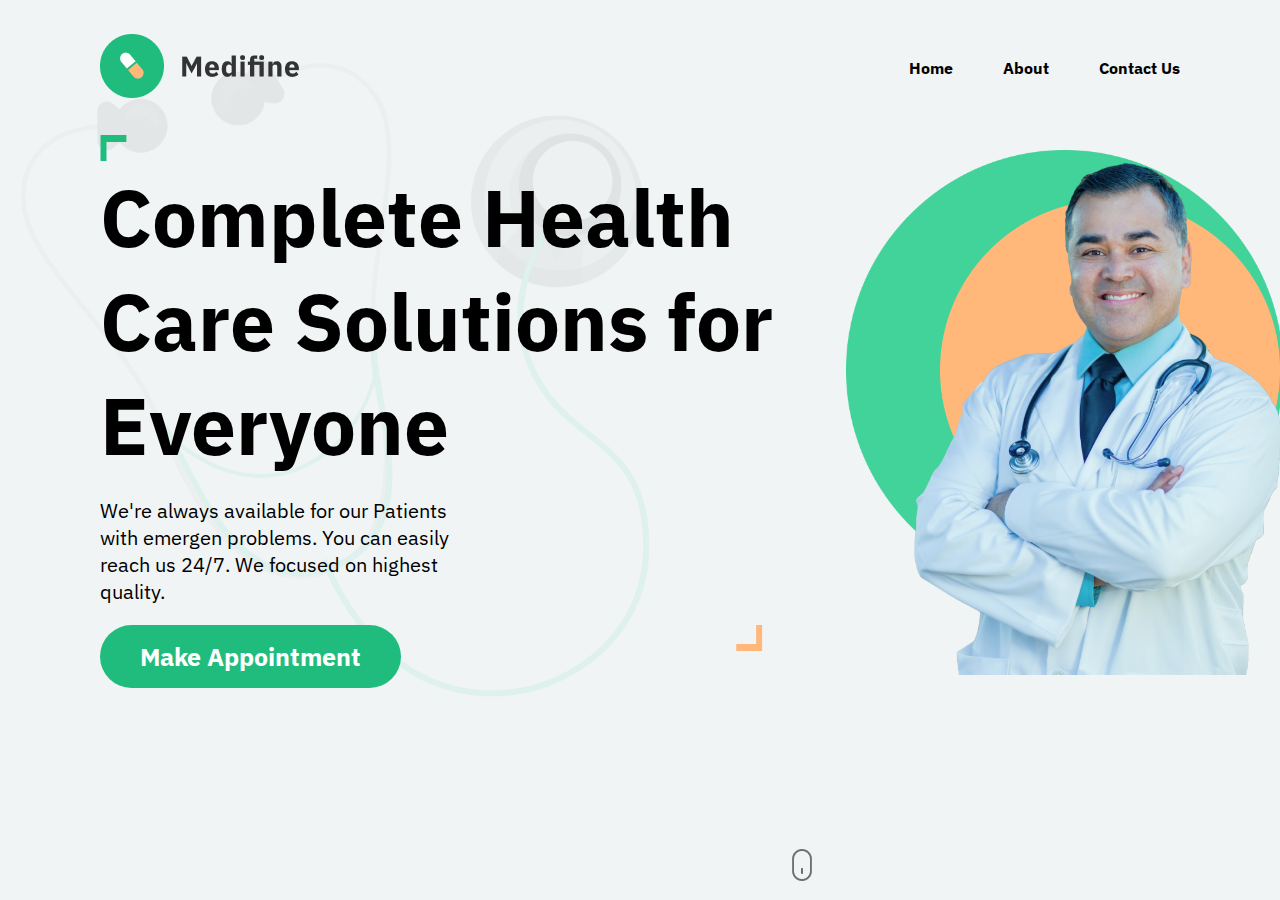
<file: index.html>
<!DOCTYPE html>
<html lang="en">
<head>
    <meta charset="UTF-8">
    <meta http-equiv="X-UA-Compatible" content="IE=edge">
    <meta name="viewport" content="width=device-width, initial-scale=1.0">
    <title>Medical Website</title>
    <!-- Normal Css -->
    <link rel="stylesheet" href="./style.css">
    <!-- Google Fonts -->
    <link rel="preconnect" href="https://fonts.googleapis.com">
    <link rel="preconnect" href="https://fonts.gstatic.com" crossorigin>
    <link href="https://fonts.googleapis.com/css2?family=IBM+Plex+Sans:wght@200;300;400;600;700&display=swap" rel="stylesheet">
</head>
<body>
    <header>
        <!-- Navigation -->
        <nav class="nav-bar">
            <div>
                <a href="#"><img src="./Images/logo.png" alt="logo"></a>
            </div>
            <div>
                <ul class="nav-li">
                    <li><a href="./index.html">Home</a></li>
                    <li><a href="./About/about.html">About</a></li>
                    <li><a href="./Contact Us/contact.html">Contact Us</a></li>
                </ul>
            </div>
        </nav>
    </header>
    <!-- Hero Section -->
    <main>
        <img class="main-img" src="./Images/stethoscope.png" alt="stethoscope">
        <section class="hero-section">
            <!-- Hero Left Section -->
            <div class="left-section">
                <img src="./Images/topAngle.png" alt="topAngle"><br>
                <h1 class="left-section-h1">Complete Health Care Solutions for Everyone</h1><br>
                <p class="left-section-p">We're always available for our Patients with emergen problems. You can easily reach us 24/7. We focused on highest quality.</p><br>
                <img class="bottomAngle" src="./Images/bottomAngle.png" alt="bottomAngle">
                <button class="leftsection-botton">
                    Make Appointment
                </button>
                <img class="mouse" src="./Images/mouse.png" alt="mouse">
            </div>
             <!-- Hero Right Section -->
            <div>
                <img class="doctor" src="./Images/doctor.png" alt="doctor">
                <img class="yellowBox" src="./Images/yellowBox.png" alt="yellowBox">
                <img class="greenBox" src="./Images/greenBox.png" alt="greenBox">
            </div>
        </section>
    </main>
</body>
</html>
</file>
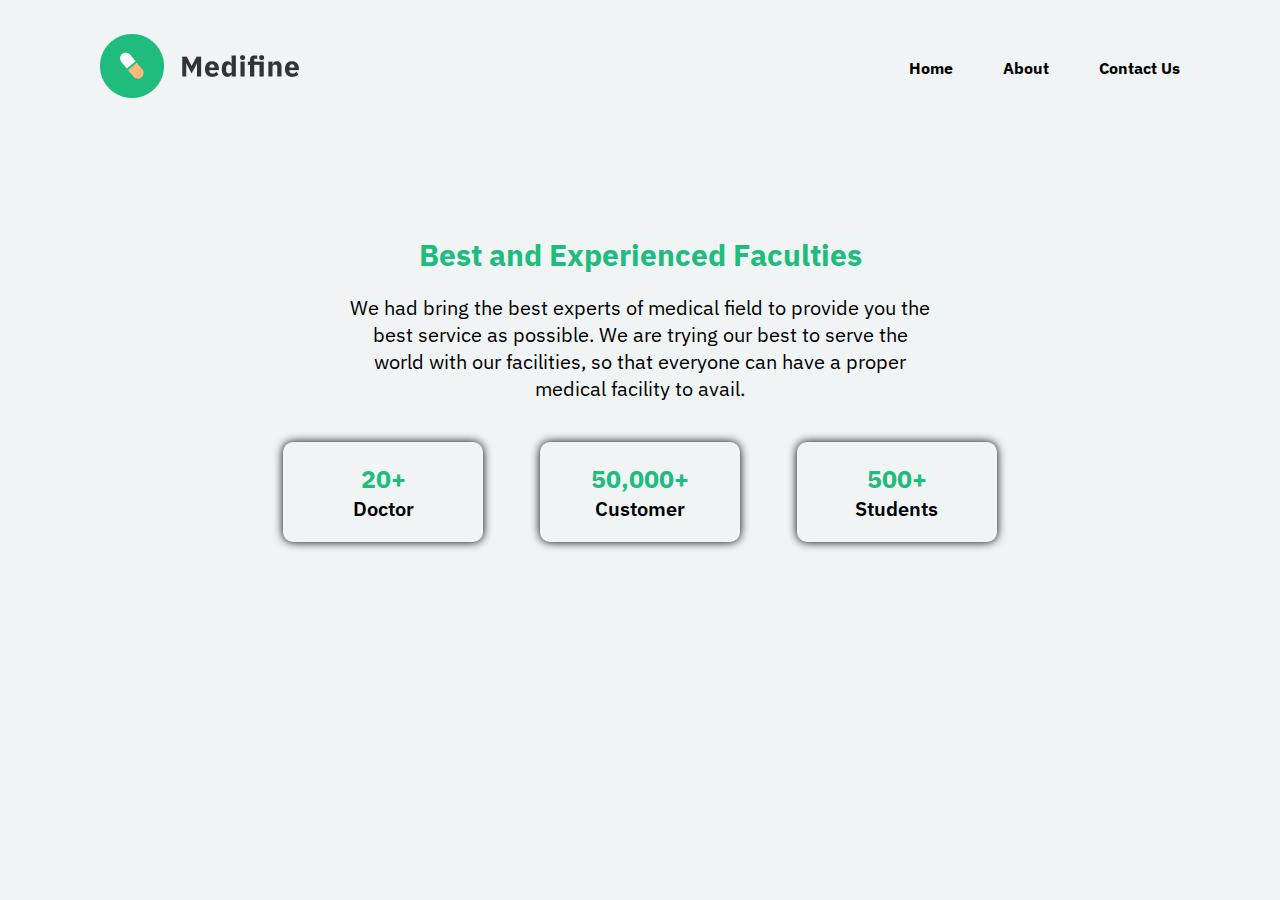
<file: About/about.html>
<!DOCTYPE html>
<html lang="en">
<head>
    <meta charset="UTF-8">
    <meta http-equiv="X-UA-Compatible" content="IE=edge">
    <meta name="viewport" content="width=device-width, initial-scale=1.0">
    <title>About</title>
    <!-- Normal Css -->
    <link rel="stylesheet" href="./about.css">
    <!-- Google Fonts -->
    <link rel="preconnect" href="https://fonts.googleapis.com">
    <link rel="preconnect" href="https://fonts.gstatic.com" crossorigin>
    <link href="https://fonts.googleapis.com/css2?family=IBM+Plex+Sans:wght@200;300;400;600;700&display=swap" rel="stylesheet">
</head>
<body>
    <header>
        <!-- Navigation -->
        <nav class="nav-bar">
            <div>
                <a href="#"><img src="../Images/logo.png" alt="logo"></a>
            </div>
            <div>
                <ul class="nav-li">
                    <li><a href="../index.html">Home</a></li>
                    <li><a href="../About/about.html">About</a></li>
                    <li><a href="./Contact Us/contact.html">Contact Us</a></li>
                </ul>
            </div>
        </nav>
    </header>
    <!-- Hero Section -->
    <main>
        <section class="middle-content">
            <div>
            <h1>Best and Experienced Faculties</h1><br>
            <p>We had bring the best experts of medical field to provide you the best service as possible. We are trying our best to serve the world with our facilities, so that everyone can have a proper medical facility to avail.</p>
            </div>
            <div class="card-item">
                <div class="card">
                    <p><span>20+</span><br> Doctor</p>
                </div>
                <div class="card">
                    <p><span>50,000+</span><br> Customer</p>
                </div>
                <div class="card">
                    <p><span>500+</span><br> Students</p>
                </div>
            </div>
        </section>
    </main>
</body>
</html>
</file>
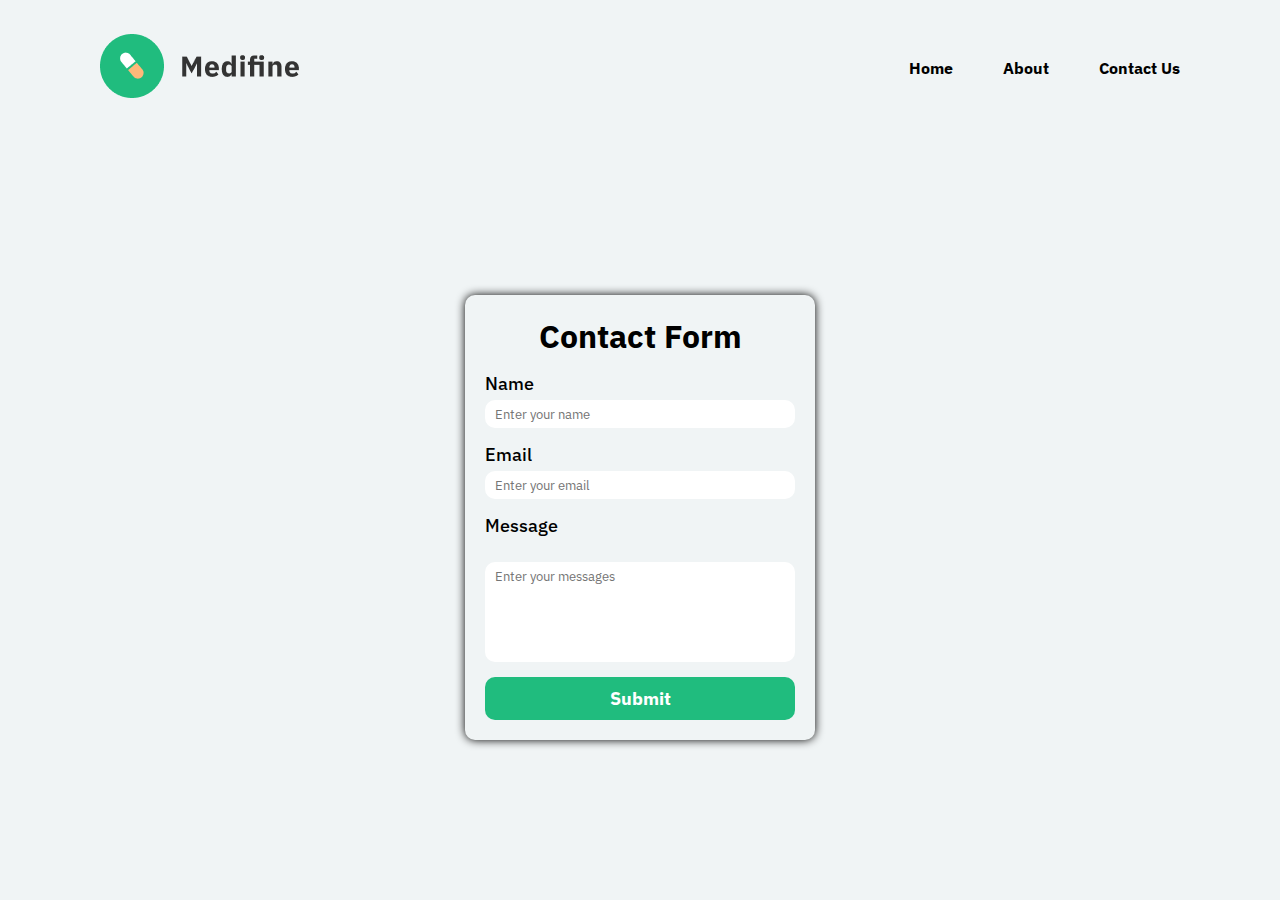
<file: Contact Us/contact.html>
<!DOCTYPE html>
<html lang="en">
<head>
    <meta charset="UTF-8">
    <meta http-equiv="X-UA-Compatible" content="IE=edge">
    <meta name="viewport" content="width=device-width, initial-scale=1.0">
    <title>Cotact Us</title>
    <!-- Normal Css -->
    <link rel="stylesheet" href="./contact.css">
    <!-- Google Fonts -->
    <link rel="preconnect" href="https://fonts.googleapis.com">
    <link rel="preconnect" href="https://fonts.gstatic.com" crossorigin>
    <link href="https://fonts.googleapis.com/css2?family=IBM+Plex+Sans:wght@200;300;400;600;700&display=swap" rel="stylesheet">
</head>
<body>
    <header>
        <!-- Navigation -->
        <nav class="nav-bar">
            <div>
                <a href="#"><img src="../Images/logo.png" alt="logo"></a>
            </div>
            <div>
                <ul class="nav-li">
                    <li><a href="../index.html">Home</a></li>
                    <li><a href="../About/about.html">About</a></li>
                    <li><a href="../Contact Us/contact.html">Contact Us</a></li>
                </ul>
            </div>
        </nav>
    </header>
    <!-- Hero Section -->
    <main>
        <form action="">
            <h1>Contact Form</h1>
            <div>
                <label for="name">Name</label>
                <input type="name" id="name" placeholder="Enter your name">
            </div>
            <div>
                <label for="email">Email</label>
                <input type="email" id="email" placeholder="Enter your email">
            </div>
            <div>
                <label for="message">Message</label><br>
                <textarea placeholder="Enter your messages"></textarea>
            </div>
            <button>Submit</button>
        </form>
    </main>
</body>
</html>
</file>
<file: style.css>
* {
    margin: 0;
    padding: 0;
    outline: 0;
    box-sizing: border-box;
    font-family: 'IBM Plex Sans', sans-serif;
}
body {
    max-width: 1440px;
    background-color: #f0f4f5;
    overflow: hidden;
    margin: auto;
}
.nav-bar {
    height: 15vh;
    display: flex;
    justify-content: space-between;
    align-items: center;
    margin: 0px 100px;
}
.nav-li {
    display: flex;
    align-items: center;
    justify-content: space-between;
    list-style: none;
    gap: 50px;
    text-decoration: none;
    font-weight: 700;
}
.nav-li a{
    text-decoration: none;
    color: black;
}
/* Main Content */
.main-img {
    position: absolute;
    height: 80%;
    top: 20px;
    right: 45%;
    z-index: -1;
}
/* Hero Left Section */
.left-section-h1 {
    font-weight: 700;
    font-size: 80px;
    margin-right: 100px;
}
.left-section-p {
    margin-right: 400px;
    font-size: 20px;
}
.hero-section {
    display: flex;
}
.left-section {
    margin-left: 100px;
}
.leftsection-botton {
    color: white;
    border: none;
    padding: 15px 40px;
    border-radius: 40px;
    background-color: #20bc7e;
    font-size: 25px;
    font-weight: 700;
    cursor: pointer;
}
.bottomAngle {
    position: absolute;
    left: 46rem;
}
.mouse {
    position: absolute;
    left: 49rem;
    bottom: 17px;
}
/* Hero Right Section */
.doctor {
    height: 540px;
    align-items: right;
}
.yellowBox {
    position: absolute;
    right: 0;
    height: 340px;
    z-index: -2;
    top: 200px;
}
.greenBox {
    position: absolute;
    right: 0;
    height: 440px;
    z-index: -3;
    top: 150px;
}
</file>
<file: About/about.css>
* {
    margin: 0;
    padding: 0;
    outline: 0;
    box-sizing: border-box;
    font-family: 'IBM Plex Sans', sans-serif;
}
body {
    max-width: 1440px;
    background-color: #f0f4f5;
    overflow: hidden;
    margin: auto;
}
.nav-bar {
    height: 15vh;
    display: flex;
    justify-content: space-between;
    align-items: center;
    margin: 0px 100px;
}
.nav-li {
    display: flex;
    align-items: center;
    justify-content: space-between;
    list-style: none;
    gap: 50px;
    text-decoration: none;
    font-weight: 700;
}
.nav-li a{
    text-decoration: none;
    color: black;
}
.middle-content {
    align-items: center;
    justify-content: center;
    padding: 70px 150px;
    margin: 30px;
    text-align: center;
}
.middle-content h1 {
    color: #20BC7E;
    font-weight: 800;
    font-size: 30px;
}
.middle-content p {
    margin: 0px 170px;
    font-size: 20px;
}
.card {
    height: 100px;
    width: 200px;
    border-radius: 10px;
    box-shadow: 0 0 10px black;
    display: flex;
    flex-direction: column;
    align-items: center;
    justify-content: center;
}
.card-item {
    margin: 40px 75px;
    display: flex;
    justify-content: space-around;
}
.card span {
    font-weight: 700;
    font-size: 25px;
    color: #20BC7E;
}
.card p {
    color: black;
    font-weight: 600;
}
</file>
<file: Contact Us/contact.css>
* {
    margin: 0;
    padding: 0;
    outline: 0;
    box-sizing: border-box;
    font-family: 'IBM Plex Sans', sans-serif;
}
body {
    max-width: 1440px;
    background-color: #f0f4f5;
    overflow: hidden;
    margin: auto;
}
.nav-bar {
    height: 15vh;
    display: flex;
    justify-content: space-between;
    align-items: center;
    margin: 0px 100px;
}
.nav-li {
    display: flex;
    align-items: center;
    justify-content: space-between;
    list-style: none;
    gap: 50px;
    text-decoration: none;
    font-weight: 700;
}
.nav-li a{
    text-decoration: none;
    color: black;
}
/* Form Section */
main{
    height: 85vh;
    display: flex;
    align-items: center;
    justify-content: center;
  }
form {
    width: 350px;
    box-shadow: 0 0 10px black;
    border-radius: 10px;
    padding: 20px;
    display: flex;
    flex-direction: column;
    gap: 15px;
}

form h1{
    text-align: center;
  }

  form div{
    display: flex;
    flex-direction: column;
  }

  form div label{
    font-size: 18px;
    font-weight: 500;
    margin-bottom: 5px;
  }

  form div input{
    border: transparent;
    border-radius: 10px;
    padding: 5px 10px;
  }

  form div textarea{
    resize: none;
    height: 100px;
    border: transparent;
    border-radius: 10px;
    padding: 5px 10px;
  }

  form button{
    border: transparent;
    border-radius: 10px;
    background: #20BC7E;
    color: white;
    font-size: 18px;
    font-weight: bold;
    padding: 10px;
    cursor: pointer;
  }
</file>
